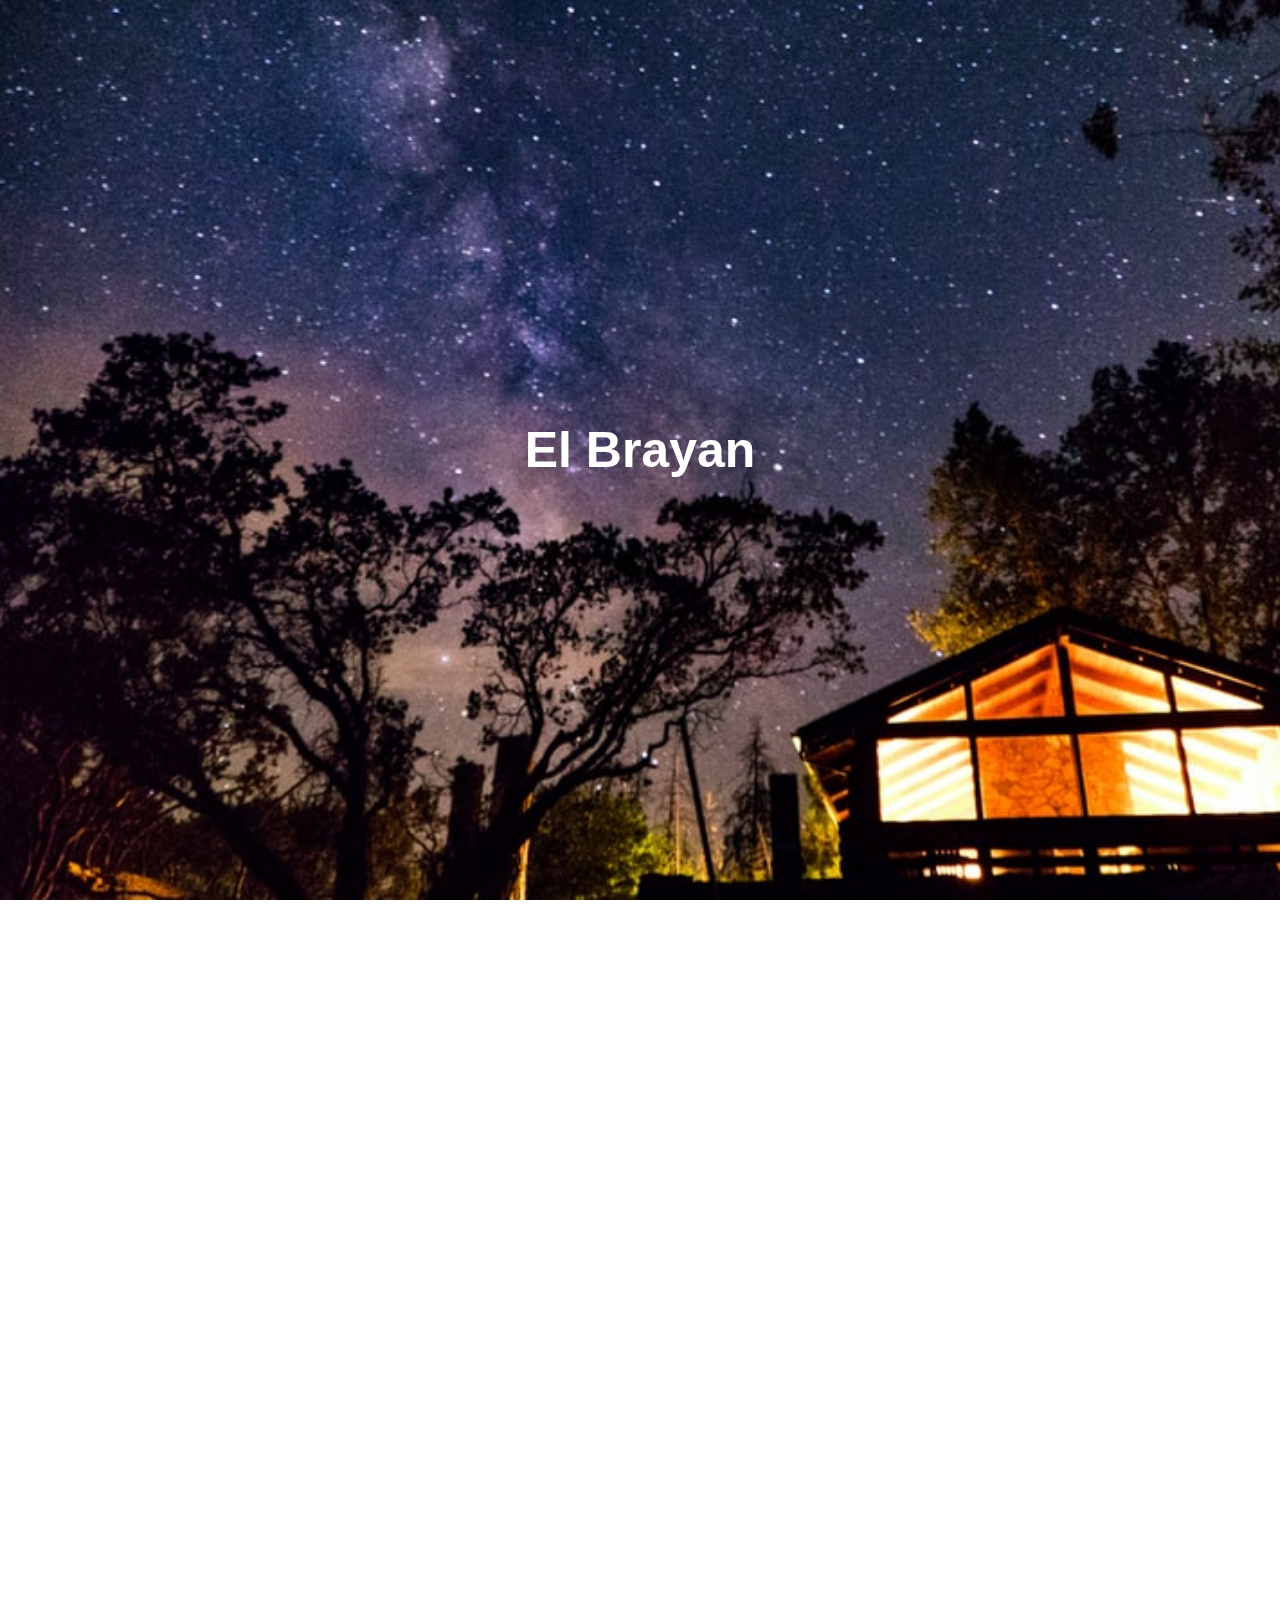
<file: parallax-1/index.html>
<!DOCTYPE html>
<html lang="es">
<head>
    <meta charset="UTF-8">
    <meta name="viewport" content="width=device-width, initial-scale=1.0">
    <meta http-equiv="X-UA-Compatible" content="ie=edge">
    <title>Document</title>
    <link rel="stylesheet" href="css/estilos.css">
</head>
<body>
    <div class="box1">
        <h1>El Brayan</h1>
    </div>
    <div class="box2">
        <h1>El Brayan</h1>
    </div>
    <div class="box3">
        <h1>El Brayan</h1>
    </div>
    <div class="box4">
        <h1>El Brayan</h1>
    </div>
</body>
</html>
</file>
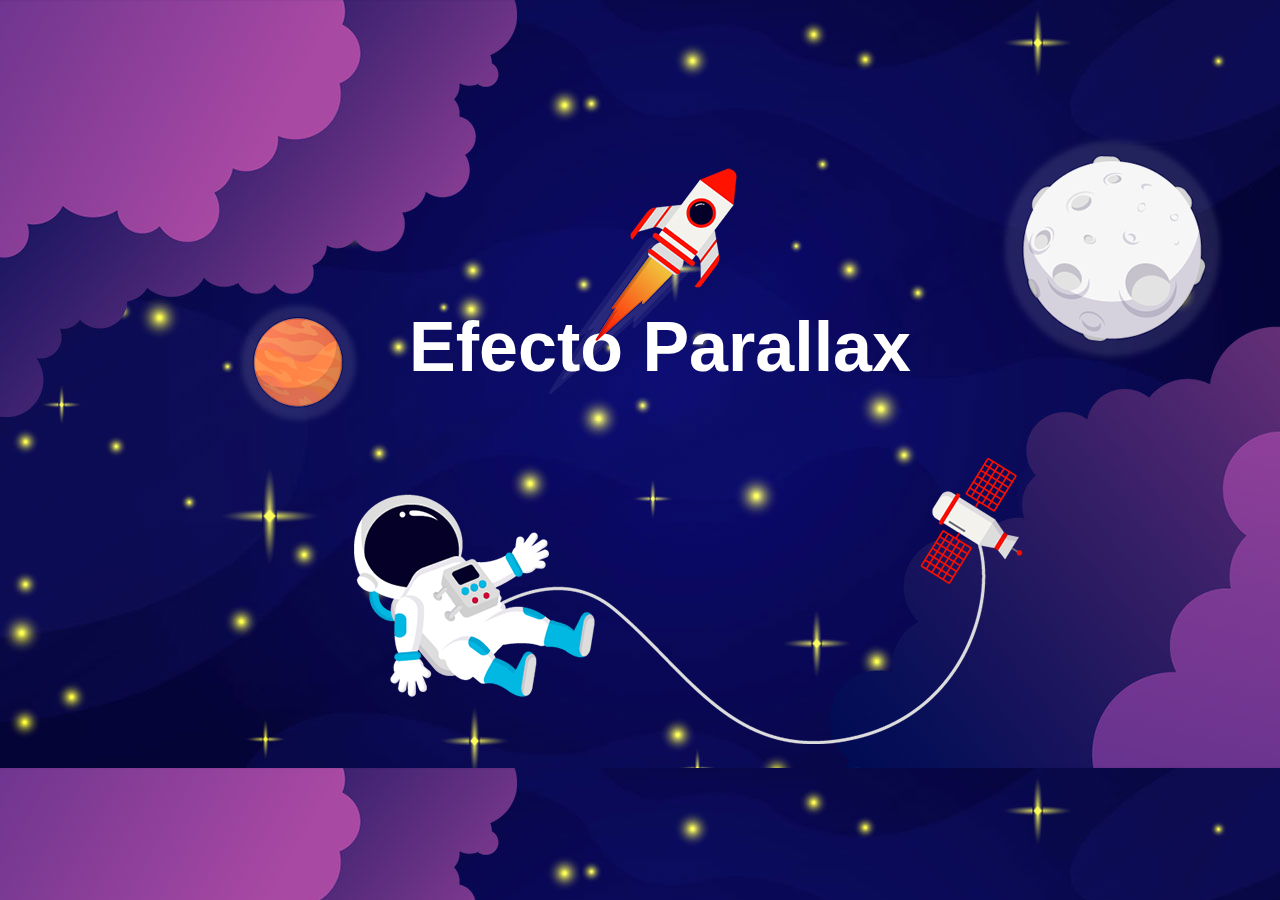
<file: parallax-3/index.html>
<!doctype html>
<html>
<head>
	<meta charset="utf-8">
	<title>Parallax</title>
	<link rel="stylesheet" href="style.css">
<script src="parallax.js"></script>
</head>
<body>
	<div class="container">
		<ul id="scene">
			<li class="layer" data-depth=".1"><h1 class="titulo">Efecto Parallax</h1></li>
			<li class="layer" data-depth=".1"><h1 class="titulo"></h1></li>
			<li class="layer" data-depth="1"><img src="planet1.png"></li>
			<li class="layer" data-depth="-1"><img src="planet2.png"></li>
			<li class="layer" data-depth="2"><img src="astronaut.png"></li>
			<li class="layer" data-depth="0.5" ><img src="rocket.png"></li>
		</ul>
	</div>
	<script>
		var scene = document.getElementById('scene');
		var parallax = new Parallax(scene);
	</script>
</body>
</html>
</file>
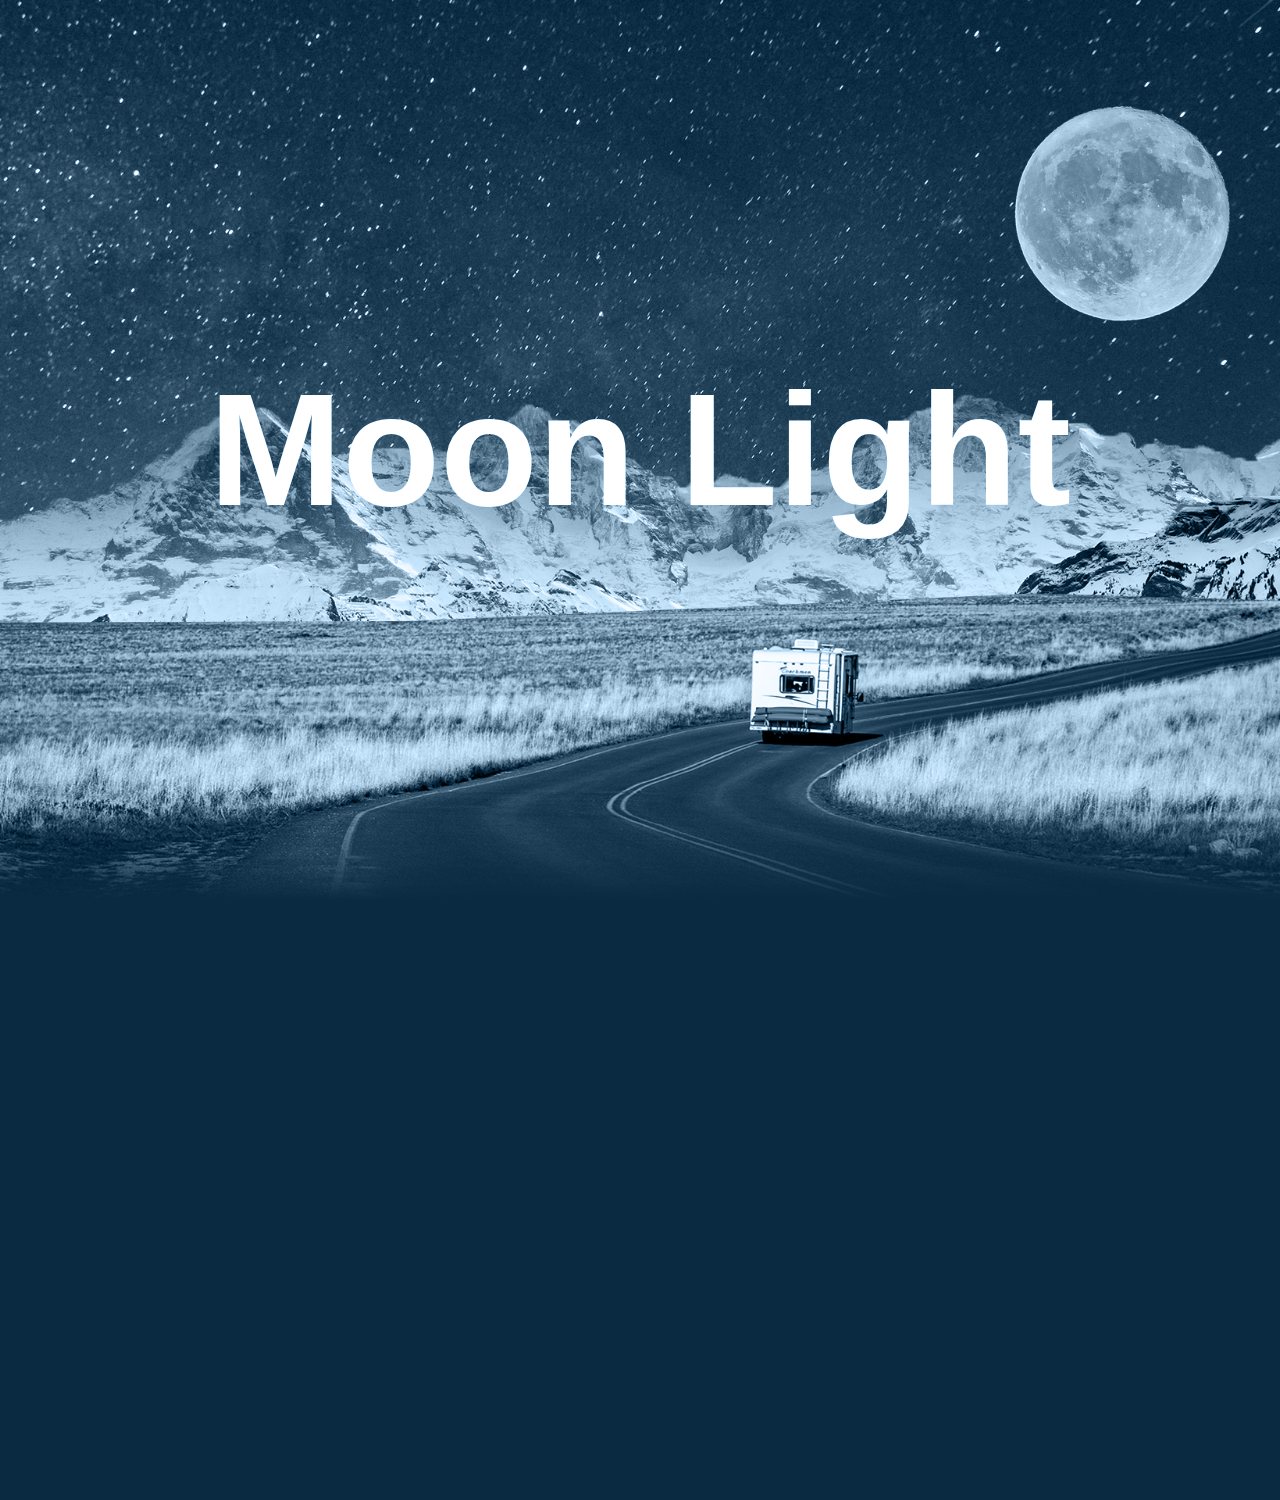
<file: parallax-4/index.html>
<!DOCTYPE html>
<html lang="es">
<head>
    <meta charset="UTF-8">
    <meta name="viewport" content="width=device-width, initial-scale=1.0">
    <title>Document</title>
    <link rel="stylesheet" href="style.css">
</head>
<body>
    
    <section>
        <img src="img/bg.jpg" id="bg">
        <img src="img/moon.png" id="moon">
        <img src="img/mountain.png" id="mountain">
        <img src="img/road.png" id="road">
        <h2 id="text">Moon Light</h2>
    </section>

    <script type="text/javascript">
        let bg = document.getElementById('bg');
        let moon = document.getElementById('moon');
        let mountain = document.getElementById('mountain');
        let road = document.getElementById('road');
        let text = document.getElementById('text');

        window.addEventListener("scroll", function(){
            var value = window.scrollY;

            bg.style.top = value * 0.5 + "px";
            moon.style.left = -value * 0.5 + "px";
            mountain.style.top = -value * 0.15 + "px";
            road.style.top = value * 0.15 + "px";
            text.style.top = value * 1 + "px";
        })
    </script>

</body>
</html>
</file>
<file: parallax-1/css/estilos.css>
body{
    margin: 0;
    padding: 0;
}

.box1{
    height: 100vh;
    width: 100%;
    background-image: url(../img/fondo3.jpg);
    background-size: cover;
    display: table;
    background-attachment: fixed; 
}

.box2{
    height: 100vh;
    width: 100%;
    background-image: url(../img/softwar.jpg);
    background-size: cover;
    display: table;
    background-attachment: fixed; 
}

.box3{
    height: 100vh;
    width: 100%;
    background-image: url(../img/tigre.jpg);
    background-size: cover;
    display: table;
    background-attachment: fixed; 
}

.box4{
    height: 100vh;
    width: 100%;
    background-image: url(../img/universe.jpg);
    background-size: cover;
    display: table;
    background-attachment: fixed; 
}

h1{
    font-family: sans-serif;
    font-size: 50px;
    color: white;
    margin: 0px;
    text-align: center;
    display: table-cell;
    vertical-align: middle;
}
</file>
<file: parallax-3/style.css>
body
{
	margin: 0;
	padding: 0;
}
.container
{
	width: 100%;
	height: 100vh;
	overflow: hidden;
	background: url(background.jpg);
	background-attachment: fixed;
}

.container .titulo{
	display: flex;
	align-items: center;
	justify-content: center;
	color: white;
	font-size: 70px;
	font-family: sans-serif;
	line-height: 600px;
}
</file>
<file: parallax-4/style.css>
*{
    margin: 0;
    padding: 0;
    box-sizing: border-box;
    font-family: sans-serif;
}

body{
    background: #0a2a42;
    min-height: 1500px;
}

section{
    position: relative;
    width: 100%;
    height: 100vh;
    overflow: hidden;
    display: flex;
    justify-content: center;
    align-items: center;
}

section::before{
    content: '';
    position: absolute;
    bottom: 0;
    width: 100%;
    height: 100px;
    background: linear-gradient(to top, #0a2a42, transparent);
    z-index: 10000;
}

section::after{
    content: '';
    position: absolute;
    top: 0;
    left: 0;
    width: 100%;
    height: 100%;
    background: #0a2a42;
    z-index: 10000;
    mix-blend-mode: color;
}

section img{
    position: absolute;
    top: 0;
    left: 0;
    width: 100%;
    height: 100%;
    object-fit: cover;
    pointer-events: none;
}

#text{
    position: relative;
    color: #fff;
    font-size: 10em;
    z-index: 1;
}

#road{
    z-index: 2;
}
</file>
